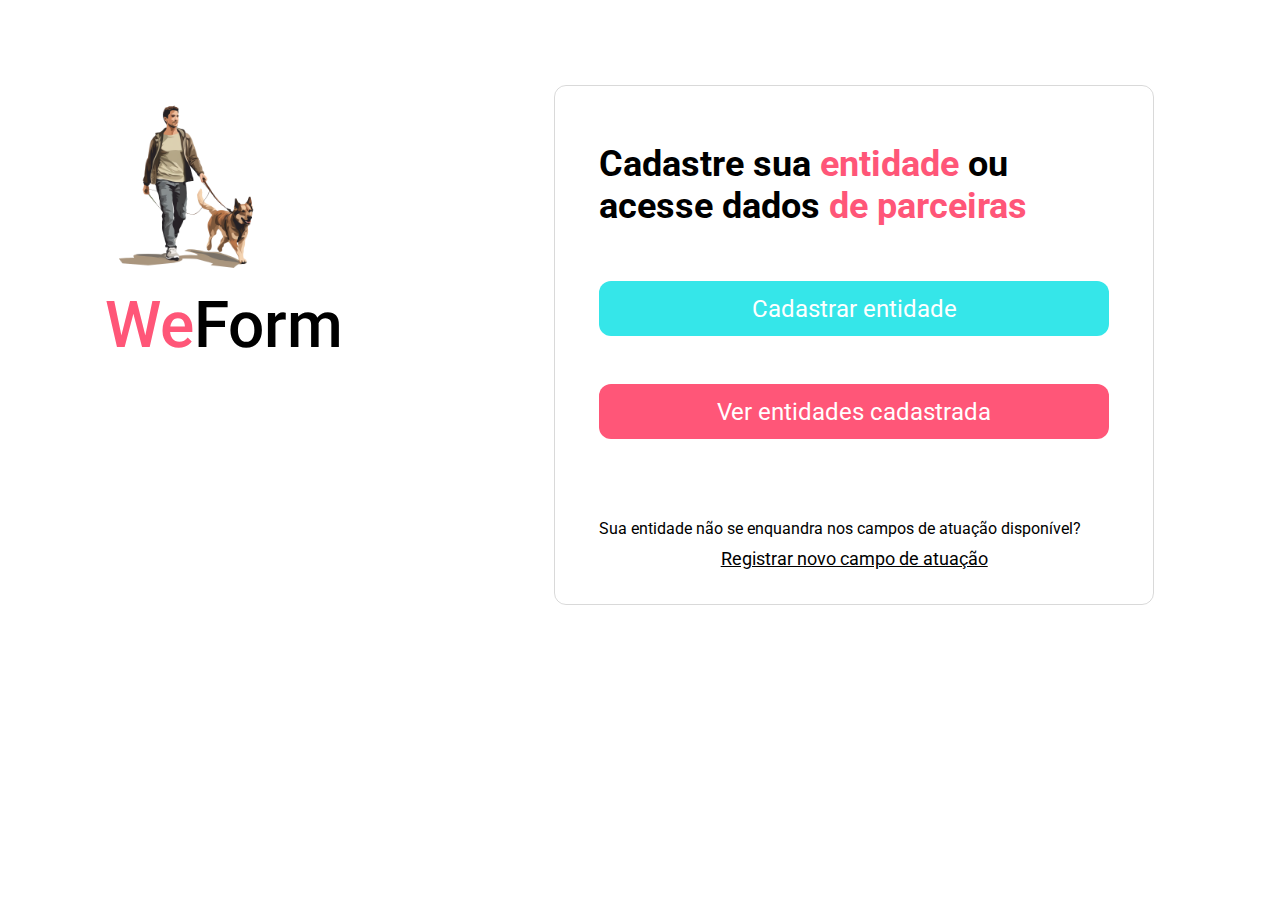
<file: projetoada/index.html>
<!DOCTYPE html>
<html lang="pt-BR">
  <head>
    <meta charset="UTF-8" />
    <meta name="viewport" content="width=device-width, initial-scale=1.0" />
    <title>We Form</title>
    <link rel="stylesheet" href="style.css" />

    <!-- fontes -->
    <link rel="preconnect" href="https://fonts.googleapis.com" />
    <link rel="preconnect" href="https://fonts.gstatic.com" crossorigin />
    <link
      href="https://fonts.googleapis.com/css2?family=Roboto:ital,wght@0,100;0,300;0,400;0,500;0,700;0,900;1,100;1,300;1,400;1,500;1,700;1,900&display=swap"
      rel="stylesheet"
    />
    <link rel="/fontawesome-free-6.5.2-web/css/all.css" href="style.css">
  </head>
  <body>
    <div class="content">
      <aside>
        <img src="/projetoada/img/manDog.png" width="200px" alt="manDog" />

        <h1><span>We</span>Form</h1>
      </aside>
      <main>
          <h2>
        Cadastre sua <span>entidade</span> ou acesse dados
        <span> de parceiras</span>
      </h2>
          <div class="actions">
              <a href="">Cadastrar entidade</a>
              <a href="">Ver entidades cadastrada</a>
            </div>
            
        <footer>
            <p>Sua entidade não se enquandra nos campos de atuação disponível?</p>
            <a href="">Registrar novo campo de atuação</a>
        </footer>
      </main>

    </div>
  </body>
</html>
</file>
<file: projetoada/style.css>
*{
    margin: 0;
    padding: 0;
    box-sizing: border-box;
}
:root{
font-size: 62.5%;
--default-border:1px solid rgba(0,0,0,0.15);
--default-border-radius: 1.2rem;
}

body{
    font-family: 'Roboto', sans-serif;
    font-size: 1.4rem;
}
.content{
   display: grid;
   grid-template-areas: 
   ". . . . ."
   ". hero . form ."
   ". hero . form ."
   ". . . . ."
   ; 
   gap: 8.5rem;
}
main{
    grid-area: form;
}
aside{
    grid-area: hero;
}

aside h1{
    font-size: 6.4rem;
    font-weight: 500;
    line-height: 7.5rem;
}

main h2 span,
aside h1 span{
color: #ff5678;
}
main{
    width: 60rem;
    height: 52rem;
    border: var(--default-border);
    padding: 5.7rem 4.4rem;
    border-radius: var(--default-border-radius);
}
main h2{
    max-width: 43rem;
    font-size: 3.6rem;
}
main .actions {
    display: flex;
    flex-flow: column wrap;
}
main .actions a{
    display: flex;
    align-items: center;
    justify-content: center;
    margin-top: 5.4rem;

    background-color: #35e6e9;
    color: #fff;
    text-decoration: none;
    height: 5.5rem;
    font-size: 2.4rem;
    border-radius: var(--default-border-radius);
}  
main .actions a + a{
background-color: #ff5678;
margin-top: 4.8rem;
}
main footer p{
    font-size: 1.6rem;
    margin-top: 8rem;
}
main footer a{
    display: block;
    margin-top: 1rem;
    font-size: 1.8rem;
    text-align: center;
    color: #000;
}

/* tela 2 */
/* is-- une  */
main form :is(input, select){
    width: 48rem;
    height: 5.5rem;
    border: var(--default-border);
    border-radius: var(--default-border-radius);
}

main form select{
    appearance: none;
}
main form .select{
    position: relative;
}
main form .select::after{
    position: absolute;
color: #35e6e9;
top: 4.4rem;
right: 4.4rem;
font-size: 2.2rem;
content: '\f107';
font-family: 'Font Awesome 6 Free';
font-weight: 600;
z-index: 1;
}

main form input + button{
background-color: transparent;
cursor: pointer;
border: none;
color: #35e6e9;
font-size: 2.4rem;
}    
main form{
    margin-top: 1.6rem;
}
main form label{
    display: block;
    margin-bottom: 1rem;
    font-size: 1.6rem;
    font-weight: 400;
    text-transform: lowercase;
}
main header{
    display: flex;
    align-items: center;
gap: 1.8rem;
}
main header i{
color: #ff5678;
font-size: 2.5rem;

}
</file>
